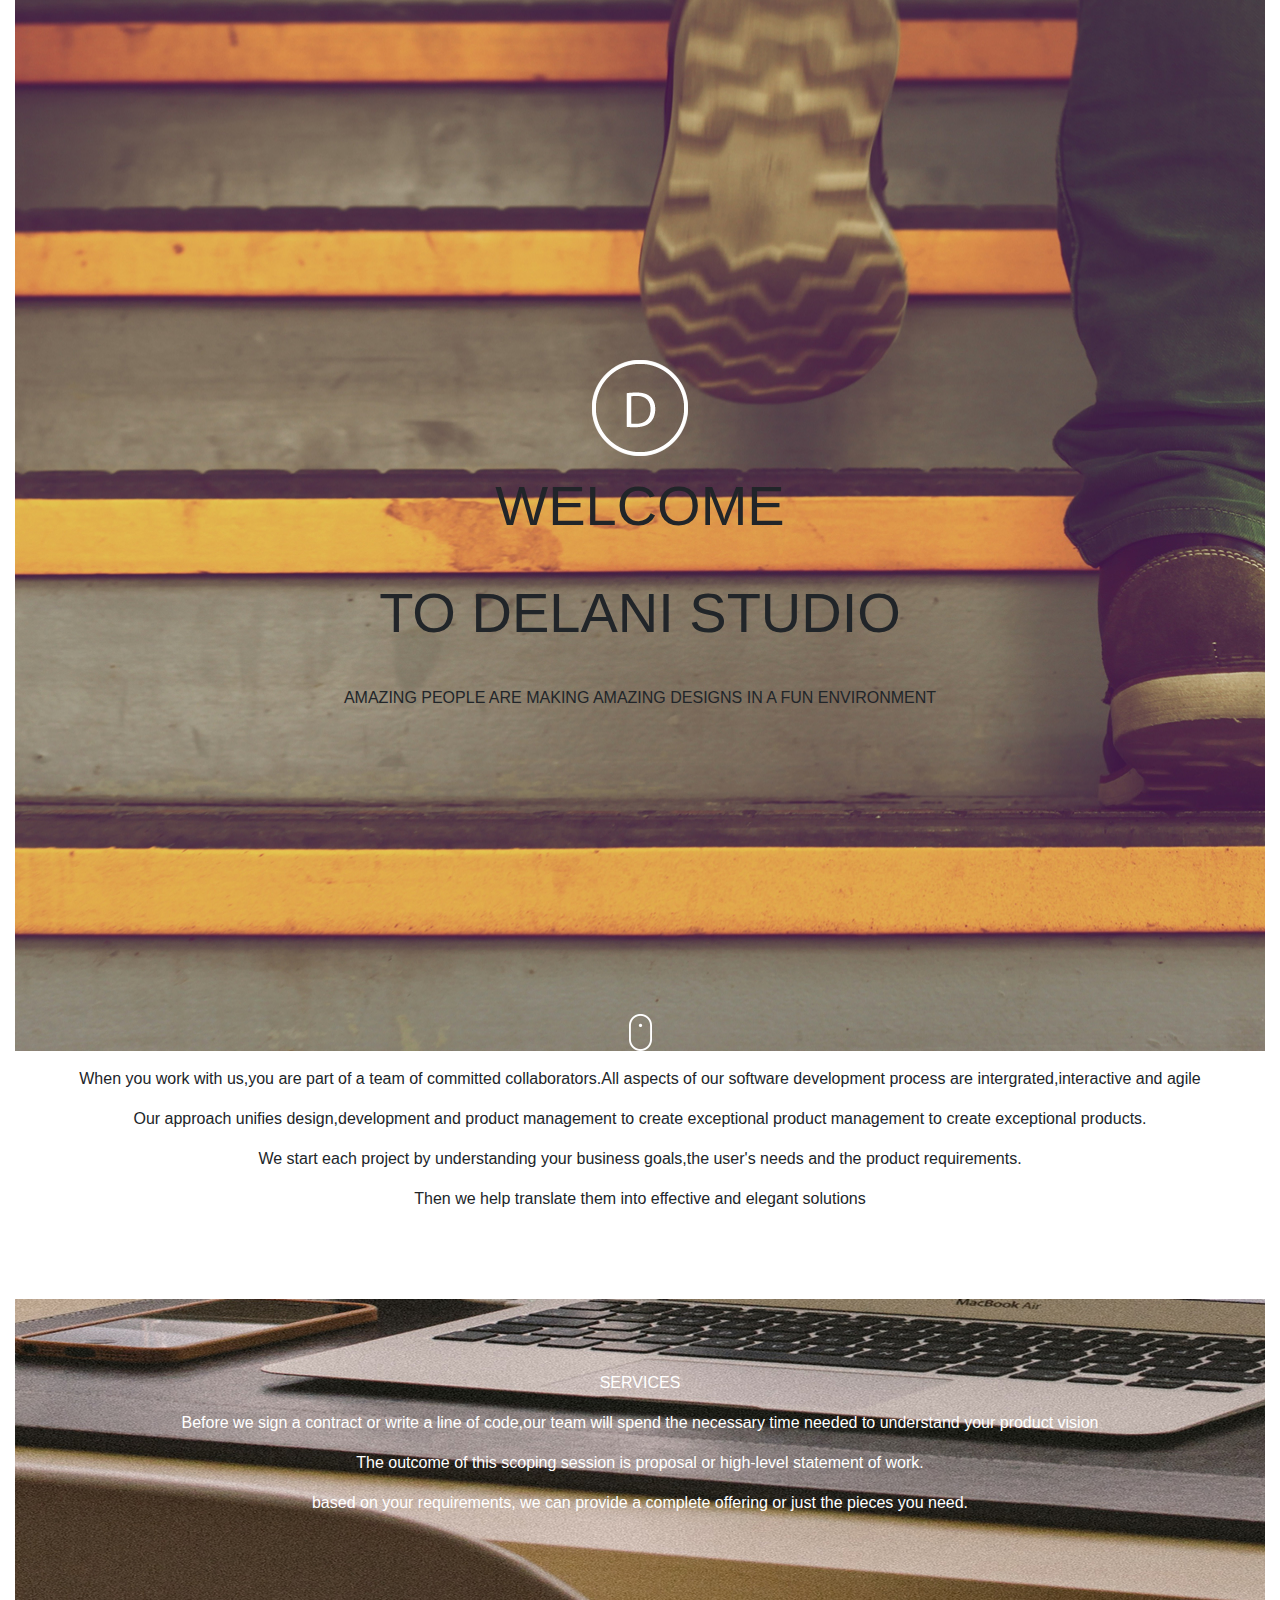
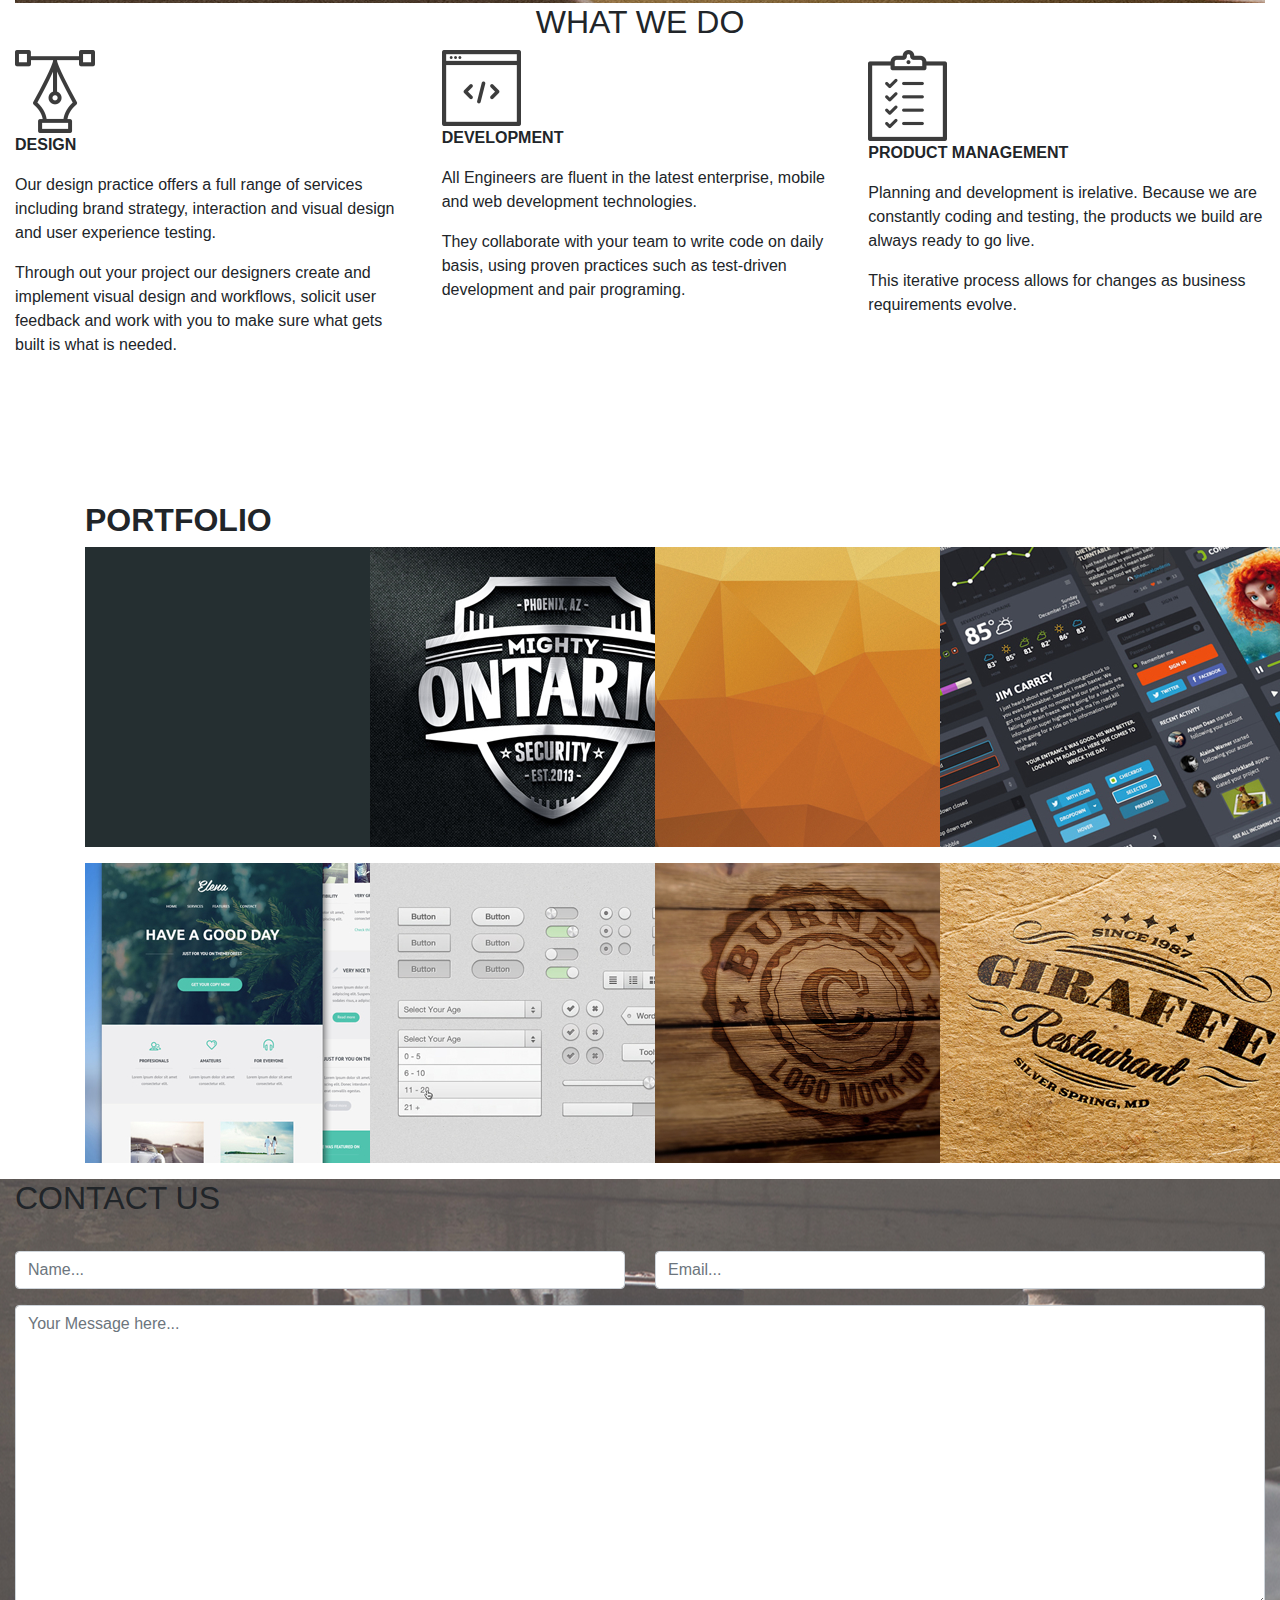
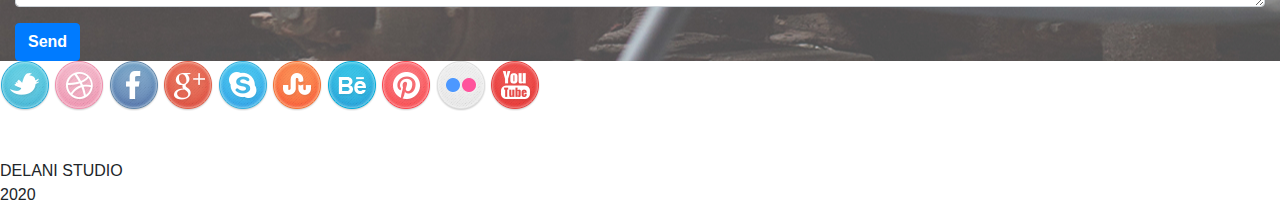
<file: index.html>
<!DOCTYPE html>
<html>
  <head>
    <meta charset="utf-8">
    <meta name="viewport" content="width=device-width, initial-scale=1.0">
    <title>Delani Studio</title>

    <link rel="stylesheet" href="css/style.css">
    <link rel="stylesheet" href="css/bootstrap.css">
    <script src="js/jquery-3.4.1.js"></script>
    <script src="js/script.js"></script>
  </head>
  <body >
    <div class="container-fluid">
      <div class="welcome_to_delani_studios">
        <br><br><br><br><br><br><br><br><br>
        <br><br><br><br><br><br>
        <div><p class="most_paragraphs"> <img class="mouse_click_image" src="img/logo/logo.png" alt="mouse"></p></div>
        <p class="display-4 most_paragraphs">WELCOME</p><br><p class="display-4 most_paragraphs">TO DELANI STUDIO</p> <br> <p class="most_paragraphs">AMAZING PEOPLE ARE MAKING AMAZING DESIGNS IN A FUN ENVIRONMENT</p>
        <br><br><br><br><br><br><br><br><br><br><br><br>
        <!-- <p> -->
        <div><p class="most_paragraphs"><img class="mouse_click_image" src="img/mouse_click.png" alt="mouse"></p></div>
      <!-- </p> -->
      </div>
      <div class="about_us">
        <p class="most_paragraphs">When you work with us,you are part of a team of committed collaborators.All aspects of our software development process are intergrated,interactive and agile</p>
        <p class="most_paragraphs">Our approach unifies design,development and product management to create exceptional product management to create exceptional products.
        <p class="most_paragraphs">We start each project by understanding your business goals,the user's needs and the product requirements.</p>
        <p class="most_paragraphs">Then we help translate them into effective and elegant solutions</p>
        <br><br><br>
      <div class="services_section">
          <br><br><br>
        <p class="most_paragraphs white_color">SERVICES</p>
        <p class="most_paragraphs white_color">Before we sign a contract or write a line of code,our team will spend the necessary time needed to understand your product vision</p>
        <p class="most_paragraphs white_color">The outcome of this scoping session is proposal or high-level statement of work.</p>
        <p class="most_paragraphs white_color">based on your requirements, we can provide a complete offering or just the pieces you need.</p>
        <br><br><br>
      </div>
      <div class="row">
        <div class="col-md-12">
          <h2 class="most_paragraphs">WHAT WE DO</h2>
        </div>
        <div class="col-md-4 toggle1">
          <img src="img/services_icons/design_icon.png" alt="" class="first">
          <p><b>DESIGN</b></p>
          <div class="text1">
          <p>Our design practice offers a full range of services including brand strategy, interaction and visual design and user experience testing.</p>
          <p>Through out your project our designers create and implement visual design and workflows, solicit user feedback and work with you to make sure  what gets built is what is needed.</p>
          </div>
        </div>
        <div class="col-md-4 toggle2">
            <img src="img/services_icons/dev_icon.png" alt="" class="second">
            <P><b>DEVELOPMENT</b></P>
          <div class=" text2">
            <p>All Engineers are fluent in the latest enterprise, mobile and web development technologies.</p>
            <p>They collaborate with your team to write code on daily basis, using proven practices such as test-driven development and pair programing.</p>
          </div>
        </div>
        <div class="col-md-4 toggle3">
          <img src="img/services_icons/product_icon.png" alt=""class="third">
          <P><b>PRODUCT MANAGEMENT</b></P>
          <div class=" text3">
            <p>Planning and development is irelative. Because we are constantly coding and testing, the products we build are always ready to go live.</p>
            <p>This iterative process allows for changes as business requirements evolve.</p>
          </div>
          <br><br><br><br><br><br><br>
        </div>
      </div>
      <div class="container">
        <div class="row ">
          <div class="col-md-12">
            <h2><b>PORTFOLIO</b></h2>
          </div>
          <div class="col-md-3">
            <figure>
              <img src="img/portfolio/work4.jpg" class="portfolioImage">
              <figcaption class="picturename">
                <h6>IMAGE I</h6>
              </figcaption>
            </figure>
          </div>
        <div class="col-md-3">
          <figure class="images">
            <img src="img/portfolio/work3.jpg" class="portfolioImage">
            <figcaption class="picturename">
              <h6>IMAGE II</h6>
            </figcaption>
          </figure>
        </div>
          <div class="col-md-3">
            <figure class="images">
              <img src="img/portfolio/work2.jpg" class="portfolioImage">
              <figcaption class="picturename">
                <h6>IMAGE III</h6>
              </figcaption>
            </figure>
          </div>
          <div class="col-md-3">
            <figure class="images">
              <img src="img/portfolio/work1.jpg" class="portfolioImage">
              <figcaption class="picturename">
                <h6>IMAGE IV</h6>
              </figcaption>
            </figure>
          </div>
          <div class="col-md-3">
            <figure class="images">
              <img src="img/portfolio/work5.jpg" class="portfolioImage">
              <figcaption class="picturename">
                <h6>IMAGE V</h6>
              </figcaption>
            </figure>
          </div>
          <div class="col-md-3">
            <figure class="images">
              <img src="img/portfolio/work6.jpg" class="portfolioImage">
              <figcaption class="picturename">
                <h6>IMAGE VI</h6>
              </figcaption>
            </figure>
          </div>
          <div class="col-md-3">
            <figure class="images">
              <img src="img/portfolio/work7.jpg">
              <figcaption class="picturename">
                <h6>IMAGE VII</h6>
              </figcaption>
            </figure>
          </div>
          <div class="col-md-3">
            <figure class="images">
              <img src="img/portfolio/work8.jpg">
              <figcaption class="picturename">
                <h6>IMAGE VIII</h6>
              </figcaption>
            </figure>
          </div>
        </div>
      </div>

      <div class="row contact_us">
        <div class="col-md-12">
          <h2>CONTACT US</h2>
        </div>
        <br>
        <br>
        <br>
        <form class="col-md-12" action="https://gmail.us4.list-manage.com/subscribe/post?u=d836a4540c6f1f3b389277df2&amp;id=8986fcff76" method="post" id="mc-embedded-subscribe-form" name="mc-embedded-subscribe-form" class="validate" target="_blank" novalidate>
          <div class="row">
            <div class="col-md-6">
              <div class="form-group">
                <input type="text" class="form-control transparent-input" placeholder="Name..." id="name">
              </div>
            </div>
            <div class="col-md-6">
              <div class="form-group">
                <input type="email" " class="form-control transparent-input"   placeholder="Email..." id="email">
              </div>
            </div>
          </div>
          <div class="row">
            <div class="col-md-12">
              <div class="form-group">
                <textarea class="form-control transparent-input " id="exampleFormControlTextarea1"  rows="12" placeholder="Your Message here..." id="msg"></textarea>
              </div>
                  </div>
              </div
              <div id="mce-responses" class="clear">
                  <!-- <div class="response" id="mce-error-response" style="display:none"></div>
                  <div class="response" id="mce-success-response" style="display:none"></div> -->
                  <button type="submit" class=" btn btn-primary submitButton"><b>Send</b></button>
                  </form>
              </div>
            </div>
          </div>
      <div class="row ">
        <div class="col-md-12 ">
         <a href=""><img src="img/social_icons/twitter.png" alt=""></a>
         <a href=""><img src="img/social_icons/dribble.png" alt=""></a>
         <a href=""><img src="img/social_icons/facebook.png" alt=""></a>
         <a href=""><img src="img/social_icons/g_plus.png" alt=""></a>
         <a href=""><img src="img/social_icons/skype.png" alt=""></a>
         <a href=""><img src="img/social_icons/stumble_upon.png" alt=""></a>
         <a href=""><img src="img/social_icons/behance.png" alt=""></a>
         <a href=""><img src="img/social_icons/pinterest.png" alt=""></a>
         <a href=""><img src="img/social_icons/flickr.png" alt=""></a>
         <a href=""><img src="img/social_icons/you_tube.png" alt=""></a>
        </div>
      <div class="col-md-12"><br><br>
        <p>DELANI STUDIO <br>2020 </p>
      </div>
    </div>
    </div>
  </body>
</html>
</file>
<file: css/style.css>
.services_section {
  background-image: url('../img/backgrounds/s_image.jpg');
}


.most_paragraphs{
  text-align: center;
}


.welcome_to_delani_studios {
background-image: url('../img/backgrounds/h_img.jpg');
background-size:auto;
background-position:center;
background-repeat: no-repeat;
}

.what_we_do {
     display: inline;
     padding: 100px;
}


.logos_what_we_do2 {
  float: right;
}



.contact_us {
  background-image: url('../img/backgrounds/c_image.jpg');
  background-size: auto;
  background-position: center;
  background-repeat: no-repeat;
}

.white_color {
  color: white;
}




.picturename {
    position: absolute;
    top: 0;
    margin: 0;
    height: 100%;
    width: 100%;
    text-align: center;
    display: none;
    background-color: white;
    opacity: 0.5;
  }
</file>
